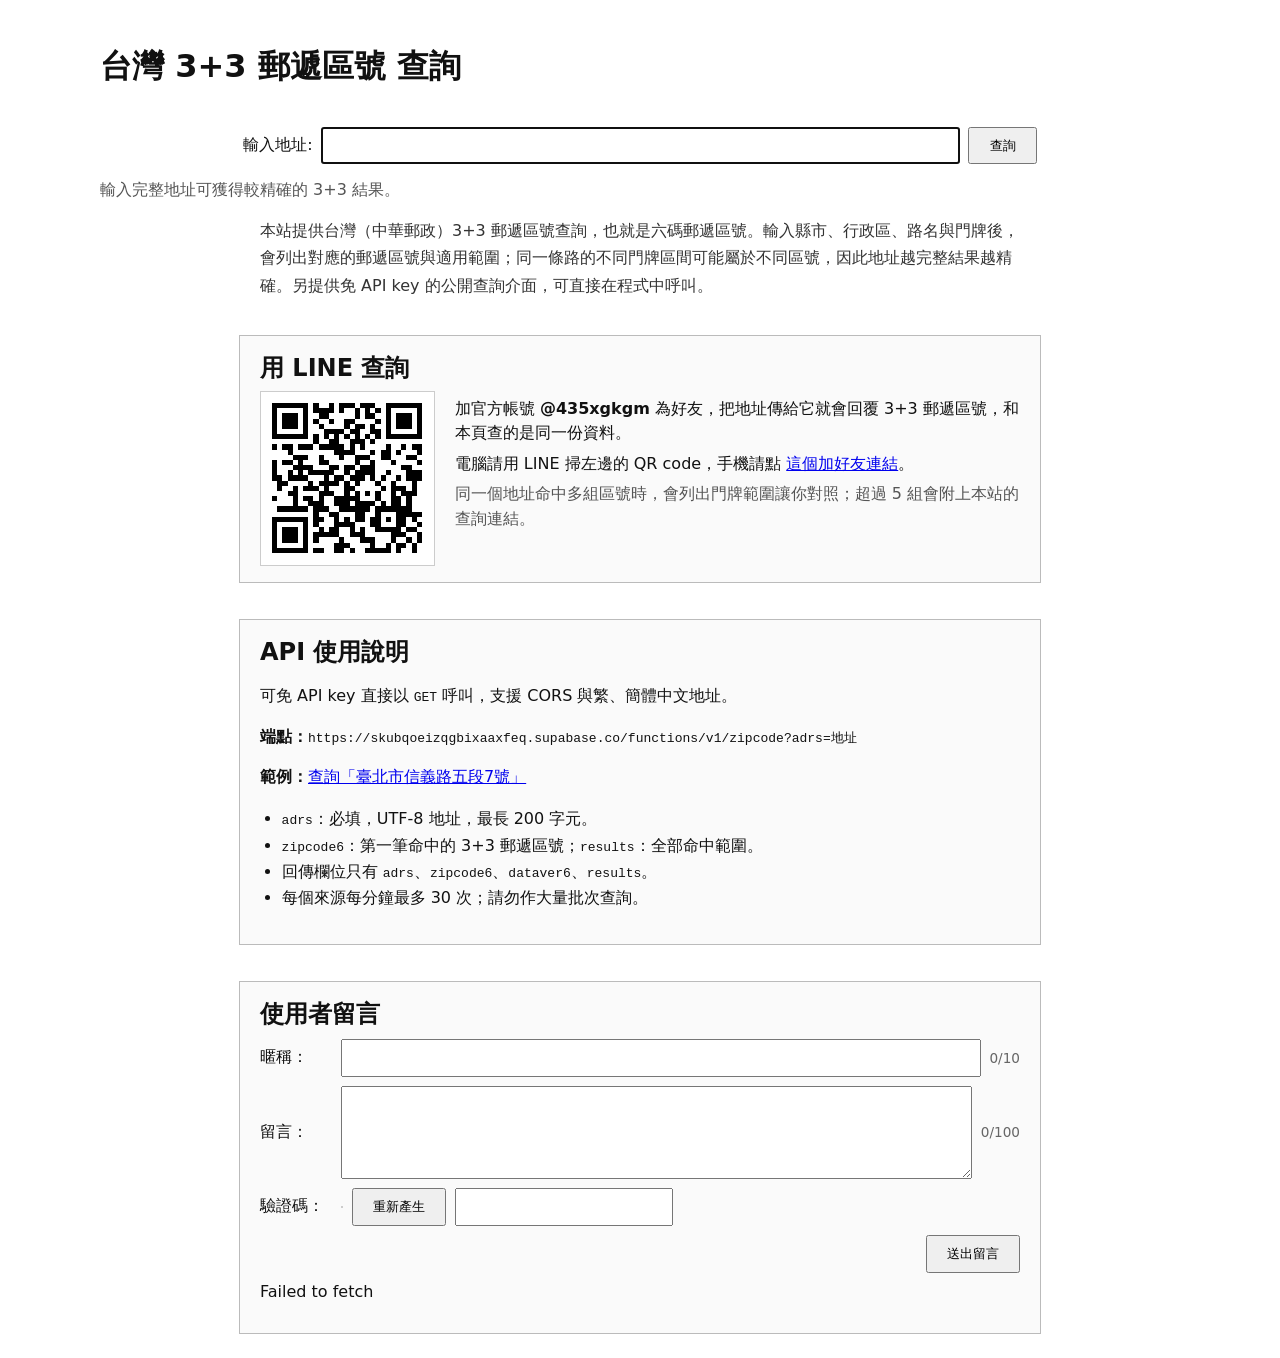
<file: index.html>
<!doctype html>
<html lang="zh-Hant">
<head>
<meta charset="utf-8">
<meta name="viewport" content="width=device-width,initial-scale=1">
<title>台灣 3+3 郵遞區號查詢｜六碼郵遞區號與免費 API</title>
<meta name="description" content="免費查詢台灣 3+3 郵遞區號（六碼郵遞區號）。輸入完整地址即可查出對應區號與適用範圍，並提供免 API key 的公開查詢 API，支援繁體與簡體中文地址。">
<link rel="canonical" href="https://ck2008.github.io/gh_zipcode/">
<meta property="og:type" content="website">
<meta property="og:site_name" content="台灣 3+3 郵遞區號查詢">
<meta property="og:title" content="台灣 3+3 郵遞區號查詢｜六碼郵遞區號與免費 API">
<meta property="og:description" content="免費查詢台灣 3+3 郵遞區號（六碼郵遞區號）。輸入完整地址即可查出對應區號與適用範圍，並提供免 API key 的公開查詢 API，支援繁體與簡體中文地址。">
<meta property="og:url" content="https://ck2008.github.io/gh_zipcode/">
<meta property="og:locale" content="zh_TW">
<meta name="twitter:card" content="summary">
<link rel="icon" href="assets/favicon.svg" type="image/svg+xml">
<link rel="stylesheet" href="assets/css/app.css">
<script type="application/ld+json">{"@context":"https://schema.org","@type":"WebApplication","name":"台灣 3+3 郵遞區號查詢","url":"https://ck2008.github.io/gh_zipcode/","applicationCategory":"UtilitiesApplication","operatingSystem":"Any","inLanguage":"zh-Hant-TW","description":"免費查詢台灣 3+3 郵遞區號（六碼郵遞區號）。輸入完整地址即可查出對應區號與適用範圍，並提供免 API key 的公開查詢 API，支援繁體與簡體中文地址。","offers":{"@type":"Offer","price":"0","priceCurrency":"TWD"},"potentialAction":{"@type":"SearchAction","target":{"@type":"EntryPoint","urlTemplate":"https://ck2008.github.io/gh_zipcode/prog1/?qry_addr={search_term_string}"},"query-input":"required name=search_term_string"}}</script>
</head>
<body><main>
  <header><h1>台灣 3+3 郵遞區號 查詢</h1></header>
  <form id="address-form"><label for="qry_addr">輸入地址:</label><input id="qry_addr" autocomplete="street-address" autofocus><button>查詢</button></form>
  <p class="hint">輸入完整地址可獲得較精確的 3+3 結果。</p>
  <p class="lead">本站提供台灣（中華郵政）3+3 郵遞區號查詢，也就是六碼郵遞區號。輸入縣市、行政區、路名與門牌後，會列出對應的郵遞區號與適用範圍；同一條路的不同門牌區間可能屬於不同區號，因此地址越完整結果越精確。另提供免 API key 的公開查詢介面，可直接在程式中呼叫。</p>
  <section class="line-bot" aria-labelledby="line-title">
    <h2 id="line-title">用 LINE 查詢</h2>
    <div class="line-bot-body">
      <a class="line-qr" href="https://line.me/R/ti/p/@435xgkgm" target="_blank" rel="noopener"><img src="assets/line-qr.svg" width="160" height="160" alt="加 LINE 好友 @435xgkgm 的 QR code"></a>
      <div>
        <p>加官方帳號 <strong>@435xgkgm</strong> 為好友，把地址傳給它就會回覆 3+3 郵遞區號，和本頁查的是同一份資料。</p>
        <p>電腦請用 LINE 掃左邊的 QR code，手機請點 <a href="https://line.me/R/ti/p/@435xgkgm" target="_blank" rel="noopener">這個加好友連結</a>。</p>
        <p class="hint">同一個地址命中多組區號時，會列出門牌範圍讓你對照；超過 5 組會附上本站的查詢連結。</p>
      </div>
    </div>
  </section>
  <section class="api-guide" aria-labelledby="api-title">
    <h2 id="api-title">API 使用說明</h2>
    <p>可免 API key 直接以 <code>GET</code> 呼叫，支援 CORS 與繁、簡體中文地址。</p>
    <p><strong>端點：</strong><code>https://skubqoeizqgbixaaxfeq.supabase.co/functions/v1/zipcode?adrs=地址</code></p>
    <p><strong>範例：</strong><a href="https://skubqoeizqgbixaaxfeq.supabase.co/functions/v1/zipcode?adrs=%E8%87%BA%E5%8C%97%E5%B8%82%E4%BF%A1%E7%BE%A9%E8%B7%AF%E4%BA%94%E6%AE%B57%E8%99%9F" target="_blank" rel="noopener">查詢「臺北市信義路五段7號」</a></p>
    <ul><li><code>adrs</code>：必填，UTF-8 地址，最長 200 字元。</li><li><code>zipcode6</code>：第一筆命中的 3+3 郵遞區號；<code>results</code>：全部命中範圍。</li><li>回傳欄位只有 <code>adrs</code>、<code>zipcode6</code>、<code>dataver6</code>、<code>results</code>。</li><li>每個來源每分鐘最多 30 次；請勿作大量批次查詢。</li></ul>
  </section>
  <section class="guestbook" aria-labelledby="guestbook-title">
    <h2 id="guestbook-title">使用者留言</h2>
    <form id="comment-form">
      <p class="field"><label for="comment-author">暱稱：</label><input id="comment-author" maxlength="10" autocomplete="nickname" required><span id="author-count" class="counter">0/10</span></p>
      <p class="field"><label for="comment-body">留言：</label><textarea id="comment-body" rows="4" maxlength="100" required></textarea><span id="body-count" class="counter">0/100</span></p>
      <p class="field captcha"><label for="comment-captcha">驗證碼：</label><span id="captcha-image" class="captcha-image" aria-live="polite"></span><button type="button" id="captcha-reload">重新產生</button><input id="comment-captcha" maxlength="8" autocomplete="off" spellcheck="false" required></p>
      <p class="field actions"><button type="submit">送出留言</button></p>
    </form>
    <p id="comment-status" role="status"></p>
    <ul id="comment-list" class="comment-list"></ul>
  </section>
</main><script src="assets/vendor/opencc-full.js?v=1"></script><script src="assets/js/config.js"></script><script src="assets/js/address.js?v=5"></script><script src="assets/js/supabase-client.js?v=2"></script><script src="assets/js/app.js"></script><script src="assets/js/guestbook.js"></script></body></html>
</file>
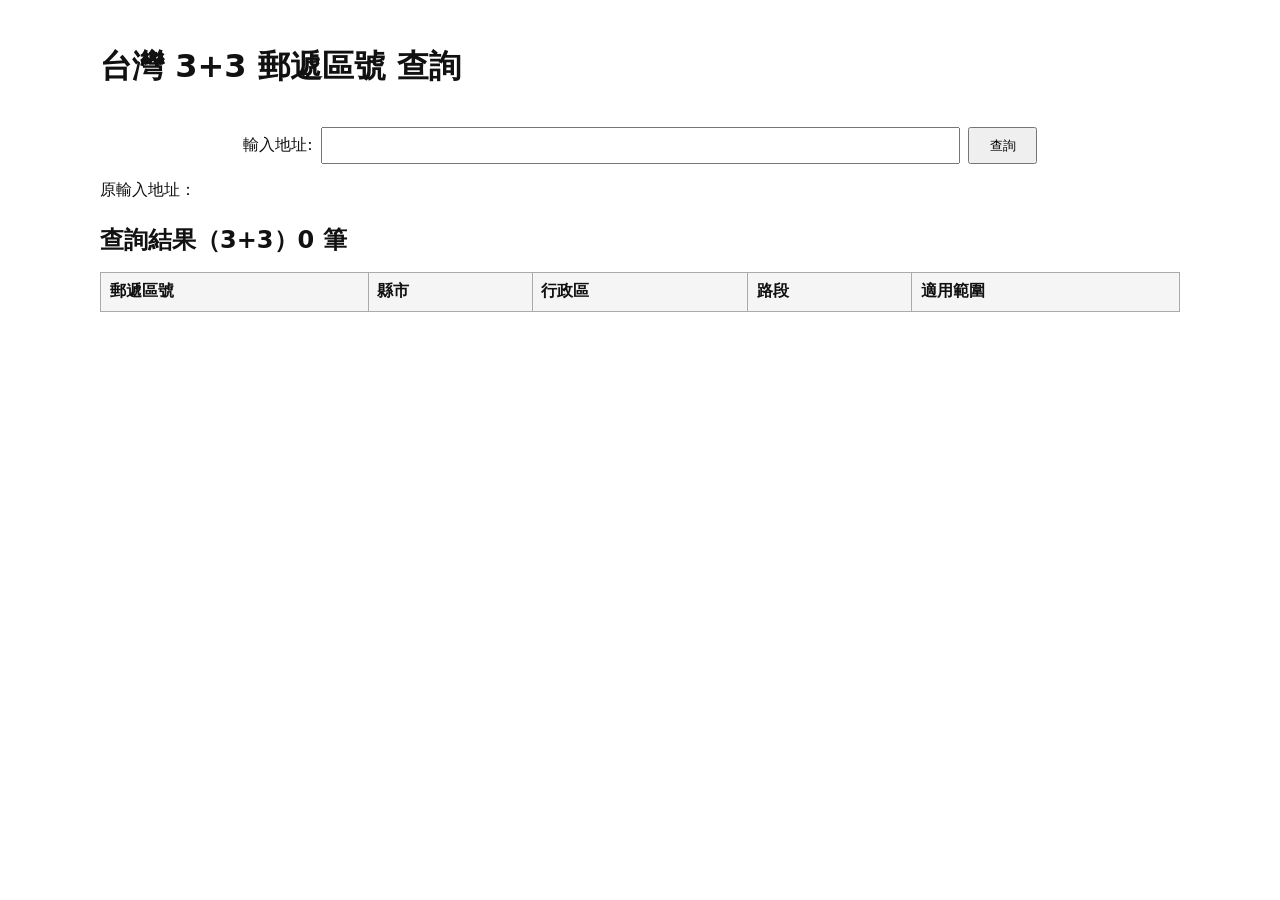
<file: prog1/index.html>
<!doctype html><html lang="zh-Hant"><head><meta charset="utf-8"><meta name="viewport" content="width=device-width,initial-scale=1"><title>郵遞區號查詢結果｜台灣 3+3 郵遞區號查詢</title><meta name="description" content="台灣 3+3 郵遞區號查詢結果頁，列出地址對應的六碼郵遞區號、縣市、行政區、路段與適用範圍。"><link rel="canonical" href="https://ck2008.github.io/gh_zipcode/prog1/"><link rel="icon" href="../assets/favicon.svg" type="image/svg+xml"><link rel="stylesheet" href="../assets/css/app.css"></head><body><main><header><h1>台灣 3+3 郵遞區號 查詢</h1></header><form id="address-form"><label for="qry_addr">輸入地址:</label><input id="qry_addr" autocomplete="street-address"><button>查詢</button></form><section><p>原輸入地址：<strong id="original-address"></strong></p><h2>查詢結果（3+3）<span id="zip33-count">0</span> 筆</h2><p id="status" role="status"></p><div class="table-wrap"><table><thead><tr><th>郵遞區號</th><th>縣市</th><th>行政區</th><th>路段</th><th>適用範圍</th></tr></thead><tbody id="zip33-results"></tbody></table></div></section></main><script src="../assets/vendor/opencc-full.js?v=1"></script><script src="../assets/js/config.js"></script><script src="../assets/js/address.js?v=5"></script><script src="../assets/js/supabase-client.js?v=2"></script><script src="../assets/js/app.js"></script></body></html>
</file>
<file: assets/css/app.css>
:root{font-family:system-ui,"Microsoft JhengHei",sans-serif;color:#111;background:#fff}body{margin:0}main{max-width:1080px;margin:1.5rem auto;padding:0 1.5rem}header{display:flex;align-items:center;gap:1rem;margin-bottom:1rem}h1{font-size:2rem}h2{margin:1.4rem 0 .45rem}form{display:flex;align-items:center;gap:.55rem;justify-content:center}input{flex:1;max-width:620px;padding:.45rem;font-size:1rem}button{padding:.48rem 1.2rem;cursor:pointer}.hint,#status{color:#555}.table-wrap{overflow-x:auto}table{width:100%;border-collapse:collapse}th,td{border:1px solid #aaa;padding:.55rem;text-align:left;vertical-align:top}th{background:#f5f5f5}.api-guide{max-width:760px;margin:2.25rem auto 0;padding:1rem 1.25rem;border:1px solid #bbb;background:#fafafa}.api-guide h2{margin-top:0}.api-guide p{line-height:1.55}.api-guide code{overflow-wrap:anywhere}.api-guide ul{padding-left:1.35rem;line-height:1.65}.line-bot{max-width:760px;margin:2.25rem auto 0;padding:1rem 1.25rem;border:1px solid #bbb;background:#fafafa}.line-bot h2{margin-top:0}.line-bot-body{display:flex;align-items:flex-start;gap:1.25rem}.line-bot-body p{margin:.35rem 0;line-height:1.55}.line-qr{flex:0 0 auto;display:block;line-height:0;padding:.4rem;border:1px solid #ccc;background:#fff}.line-qr img{display:block;width:160px;height:160px}.guestbook{max-width:760px;margin:2.25rem auto 0;padding:1rem 1.25rem;border:1px solid #bbb;background:#fafafa}.guestbook h2{margin-top:0}.guestbook form{display:block}.guestbook .field{display:flex;align-items:center;gap:.55rem;margin:.6rem 0}.guestbook .field label{flex:0 0 4.5rem}.guestbook input,.guestbook textarea{flex:1;max-width:none;padding:.45rem;font:inherit}.guestbook textarea{resize:vertical}.guestbook .captcha input{flex:0 0 7rem}.captcha-image{display:inline-flex;line-height:0;border:1px solid #ccc;background:#fff}.captcha-image svg{display:block}.guestbook .actions{justify-content:flex-end}#comment-status{margin:.4rem 0 0}.comment-list{list-style:none;margin:1rem 0 0;padding:0}.comment-list li{border-top:1px solid #ddd;padding:.7rem 0}.comment-meta{margin:0 0 .25rem;color:#555;font-size:.9rem}.comment-body{margin:0;line-height:1.6;white-space:pre-wrap;overflow-wrap:anywhere}.comment-empty{color:#555;border-top:1px solid #ddd;padding:.7rem 0}.admin-actions{display:flex;align-items:center;gap:.6rem;margin:1rem 0 .4rem}#admin-status{color:#555;margin:.3rem 0}#admin-rows td:nth-child(4){max-width:34rem;overflow-wrap:anywhere;white-space:pre-wrap}#admin-rows td:last-child{white-space:nowrap}#admin-rows td:last-child button{margin-right:.35rem}.counter{flex:0 0 auto;color:#666;font-size:.85rem;font-variant-numeric:tabular-nums}.lead{max-width:760px;margin:.6rem auto 0;color:#333;line-height:1.7}#api-rows td:nth-child(3){max-width:18rem;overflow-wrap:anywhere}.row-error td{background:#fdf3ef}@media(max-width:640px){main{padding:0 1rem}header{gap:.6rem}h1{font-size:1.35rem}form{align-items:stretch;flex-wrap:wrap}form label{width:100%}input{min-width:0;width:100%}button{margin-left:auto}.api-guide,.guestbook,.line-bot{padding:1rem}.line-bot-body{flex-direction:column-reverse;gap:.9rem}.guestbook .field{flex-wrap:wrap}.guestbook .field label{flex:0 0 100%}.guestbook .captcha input{flex:1 0 6rem}}
</file>
